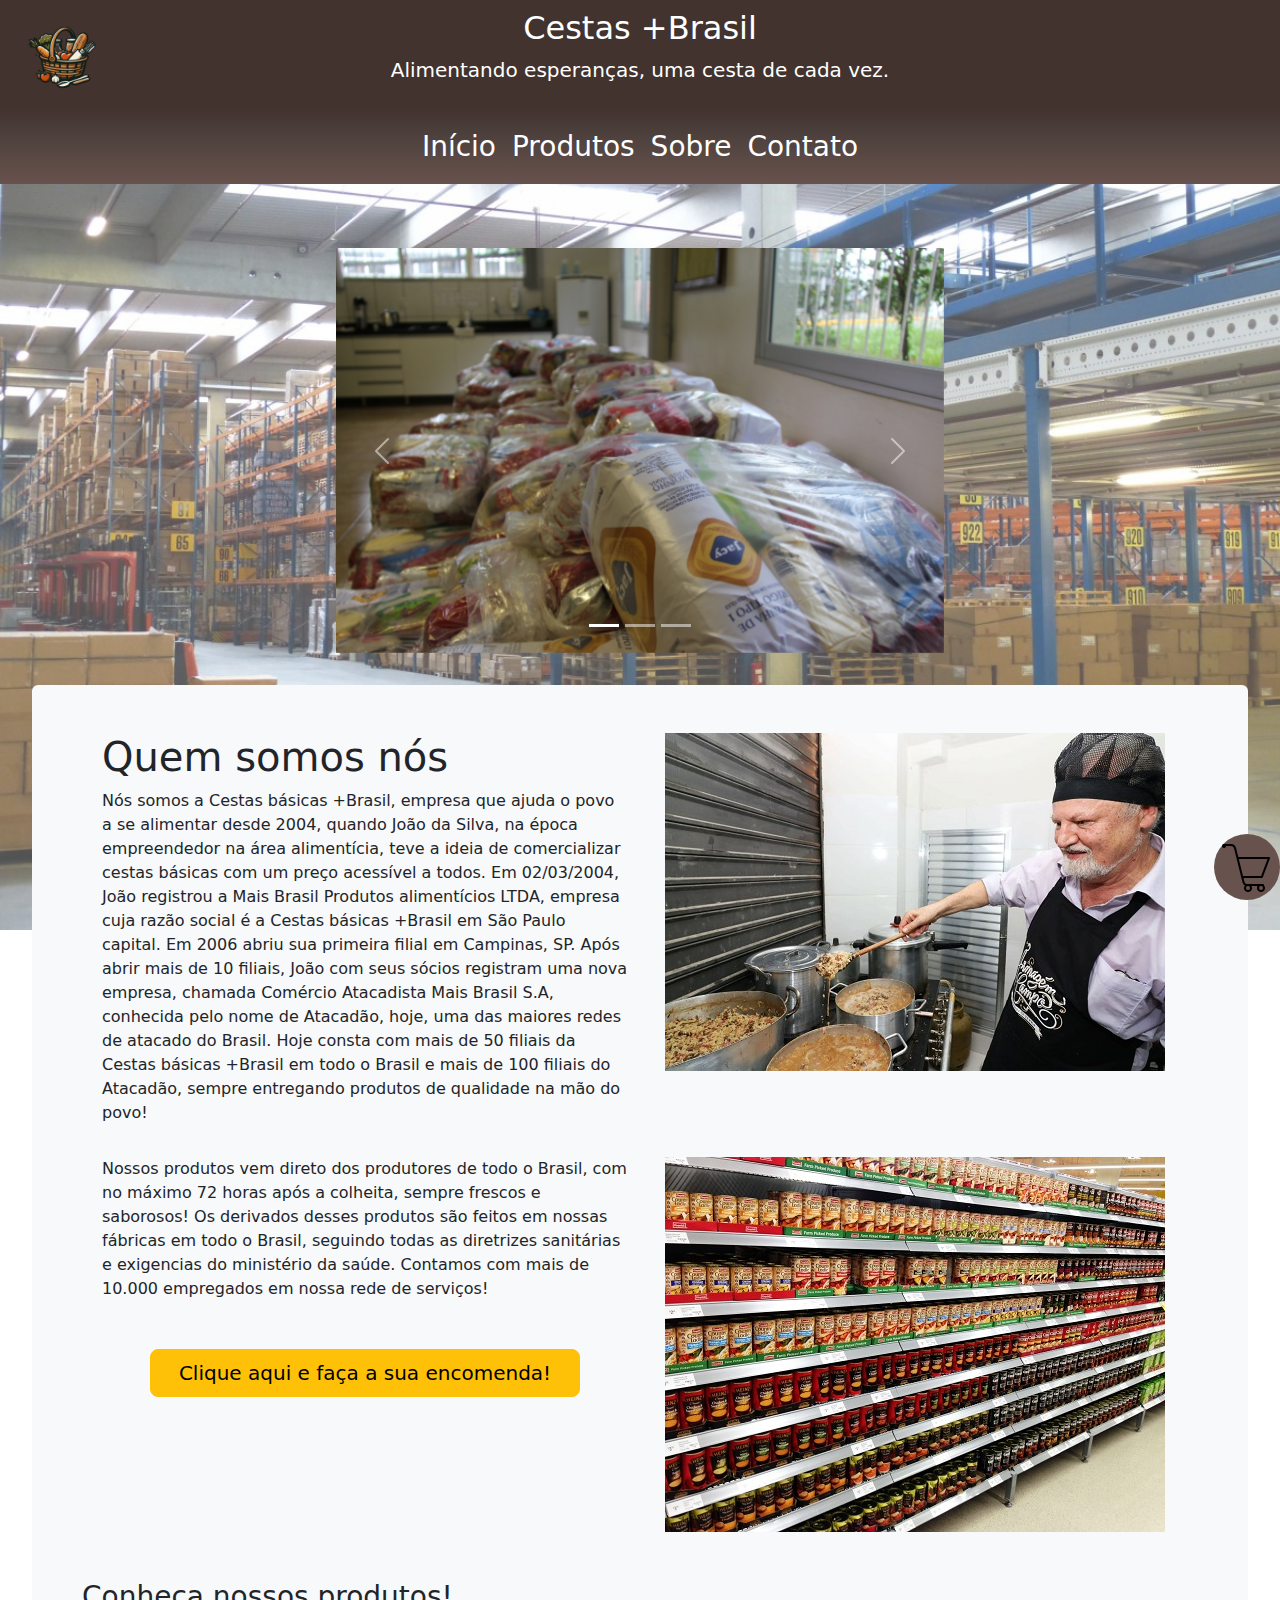
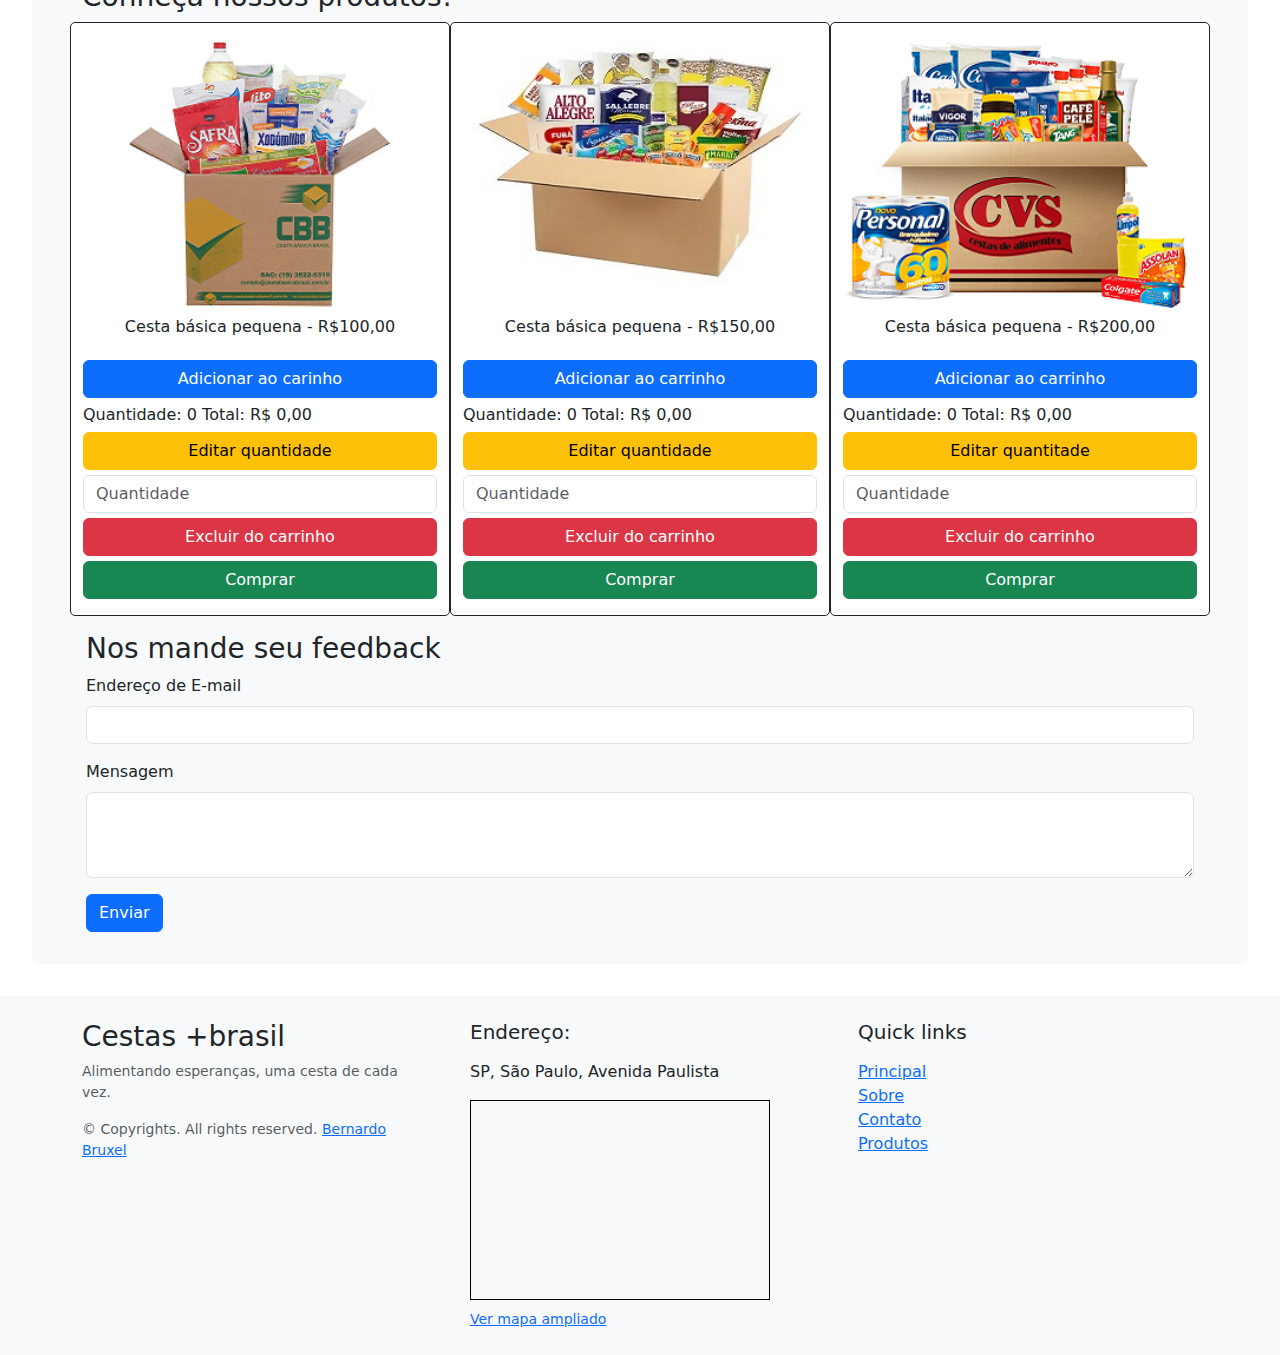
<file: index.html>
<!DOCTYPE html>
<html lang="pt-br">

<head>
  <meta charset="UTF-8">
  <meta name="viewport" content="width=device-width, initial-scale=1.0">
  <title>Página Principal</title>
  <link rel="stylesheet" href="resources/css/style.css">
  <link href="https://cdn.jsdelivr.net/npm/bootstrap@5.3.3/dist/css/bootstrap.min.css" rel="stylesheet"
    integrity="sha384-QWTKZyjpPEjISv5WaRU9OFeRpok6YctnYmDr5pNlyT2bRjXh0JMhjY6hW+ALEwIH" crossorigin="anonymous">
</head>

<body class="parallax">
  <header class="text-white container-fluid">
    <div class="d-flex justify-content-center align-items-center row">
      <a class="navbar-brand col-md-3" href="#">
        <img src="resources/images/logo.png" alt="Logo" height="100px" width="100px" id="logo" class="d-inline-block align-text-top">
      </a>
      <div class="d-flex flex-column justify-content-center col-md-6">
        <h1 class="h2 text-center">Cestas +Brasil</h1>
        <p class=" text-center fs-5 text d-block">
          Alimentando esperanças, uma cesta de cada vez.
        </p>
      </div>
      <div class="col-md-3"></div>
    </div>
  </header>
  <nav class="navbar navbar-expand-sm sticky-top">
    <div class="container-fluid fs-3 text">
      <button class="navbar-toggler" type="button" data-bs-toggle="collapse" data-bs-target="#navbarSupportedContent"
      aria-controls="navbarSupportedContent" aria-expanded="false" aria-label="Toggle navigation">
      <span class="navbar-toggler-icon"></span>
      </button>
      <div class="collapse navbar-collapse" id="navbarSupportedContent">
        <ul class="navbar-nav mx-auto">
          <li class="nav-item">
            <button class="nav-link text-white" aria-current="page" onclick="getContent('pages/home.html')">Início</button>
          </li>
          <li class="nav-item">
            <button class="nav-link text-white" onclick="getContent('pages/products.html')">Produtos</button>
          </li>
          <li class="nav-item">
            <button class="nav-link text-white" onclick="getContent('pages/about.html')">Sobre</button>
          </li>
          <li class="nav-item">
            <button class="nav-link text-white" onclick="getContent('pages/contact.html')">Contato</button>
          </li>
        </ul>
      </div>
      
    </div>
  </nav>

  <main >
    <section id="content" class="content-page">
      
    </section>
    
  </main>
  <span id="shopping-cart" class="position-fixed left bottom-0 end-0" onclick="getContent('pages/shopping-cart.html')"><img src="resources/images/icons8-shopping-cart-50.png" alt="icone de carrinho de super mercado"></span>

  <footer class="w-100 py-4 flex-shrink-0 bg-light position-static text-body">
    <div class="container">
      <div class="row gy-4 gx-5">
        <div class="col-lg-4 col-md-4">
          <h5 class="h3">Cestas +brasil</h5>
          <p class="small text-muted">Alimentando esperanças, uma cesta de cada vez.</p>
          <p class="small text-muted mb-0">&copy; Copyrights. All rights reserved. <a class="text-primary"
              href="#">Bernardo Bruxel</a></p>
        </div>
        <div class="col-lg-4 col-md-4">
          <h5 class="mb-3">Endereço:</h5>
          <p>SP, São Paulo, Avenida Paulista</p>
          <iframe width="300" height="200"
            src="https://www.openstreetmap.org/export/embed.html?bbox=-46.66181892156602%2C-23.558521656274117%2C-46.65978580713272%2C-23.556955484913544&amp;layer=mapnik"
            style="border: 1px solid black"></iframe><br /><small><a
              href="https://www.openstreetmap.org/#map=19/-23.55774/-46.66080">Ver mapa ampliado</a></small>
        </div>
        <div class="col-lg-2 col-md-4" id="footer-menu">
          <h5 class="mb-3">Quick links</h5>
            <a href="#">Principal</a>
            <a href="#">Sobre</a>
            <a href="#">Contato</a>
            <a href="#">Produtos</a>
        </div>
      </div>
    </div>
  </footer>
  <script src="https://cdn.jsdelivr.net/npm/bootstrap@5.3.3/dist/js/bootstrap.bundle.min.js" integrity="sha384-YvpcrYf0tY3lHB60NNkmXc5s9fDVZLESaAA55NDzOxhy9GkcIdslK1eN7N6jIeHz" crossorigin="anonymous"></script>
  <script src="resources/js/onsubmit.js"></script>
  <script src="resources/js/shopping-cart.js"></script>
  <script src="resources/js/requests.js"></script>
</body>
</html>
</file>
<file: resources/css/style.css>
body, html {
    margin: 0;
    padding: 0;
    box-sizing: border-box; 
    overflow-x: hidden; 
}
header {
    padding: 0.25em;
    background-color: #42332e;
}
nav {
    background: linear-gradient(180deg, rgba(66,51,46,1) 0%, rgb(75, 63, 59) 28%, rgb(104, 82, 77) 100%);;
}
nav ul li a {
    cursor: pointer;
}
.parallax {
    min-height: 100dvh;
    background-image: url(../images/estoque-mercado.jpg);
    background-attachment: fixed;
    background-position: center;
    background-repeat: no-repeat;
    background-size: cover;
}  
.carousel {
    width: 50%;
    margin: 0 auto;
    margin-top: 2em;
    margin-bottom: 2em;
}

#shopping-cart {
    background-color: rgb(104, 82, 77);
    border-radius: 50%;
    padding: 8px;
}
#shopping-cart:hover{
    background-color: #ffffff33;
    transition: 0.45s;
    cursor: pointer;
}
#content {
    padding: 2em;
}
.content-page {
    background-color: #ffffff4f;
}
.width-50 {
    width: 50%;
}
.product {
    border: 1px solid;
    border-radius: 5px;
    gap: 5px;
    padding: 1em;
    background-color: #ffffff;
}
.product:hover {
    background-color: #eeeeee;
}
#footer-menu {
    display: flex;
    flex-direction: column;
}
@media only screen and (max-width: 1024px) {
    .parallax{
        min-height: 100dvh;
        background-image: url(../images/estoque-mercado\ -medio.jpg);
        background-attachment: fixed;
        background-position: center;
        background-repeat: no-repeat;
        background-size: cover;
    }
    #footer.menu {
        display: flex;
        flex-direction: row;
        flex-wrap: nowrap;
        gap: 2px;
    }
}
@media only screen and (max-width: 600px) {
    .parallax {
        min-height: 100dvh;
        background-image: url(../images/estoque-mercado\ -pequeno.jpg);
        background-attachment: scroll;
        background-position: center;
        background-repeat: no-repeat;
        background-size: cover;
    }
    #footer.menu {
        display: block;
        float: left;
    }
}
</file>
